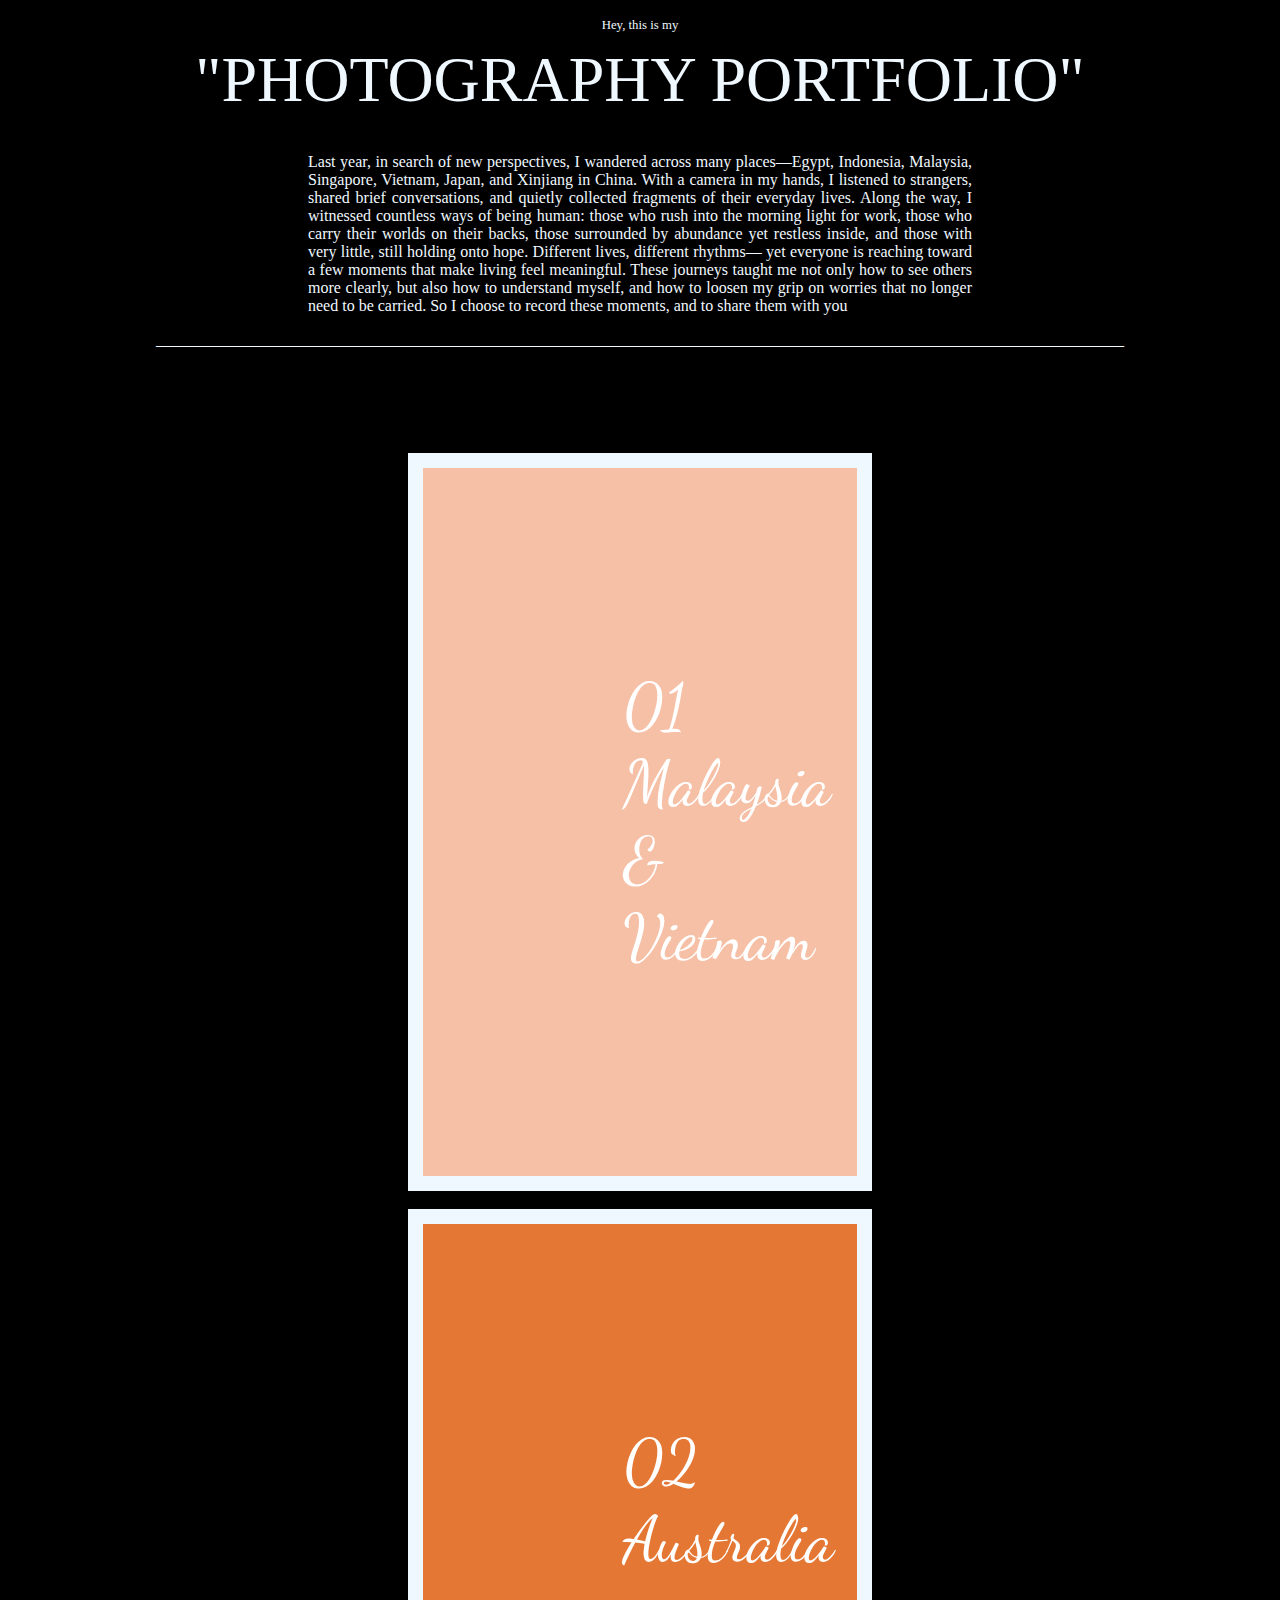
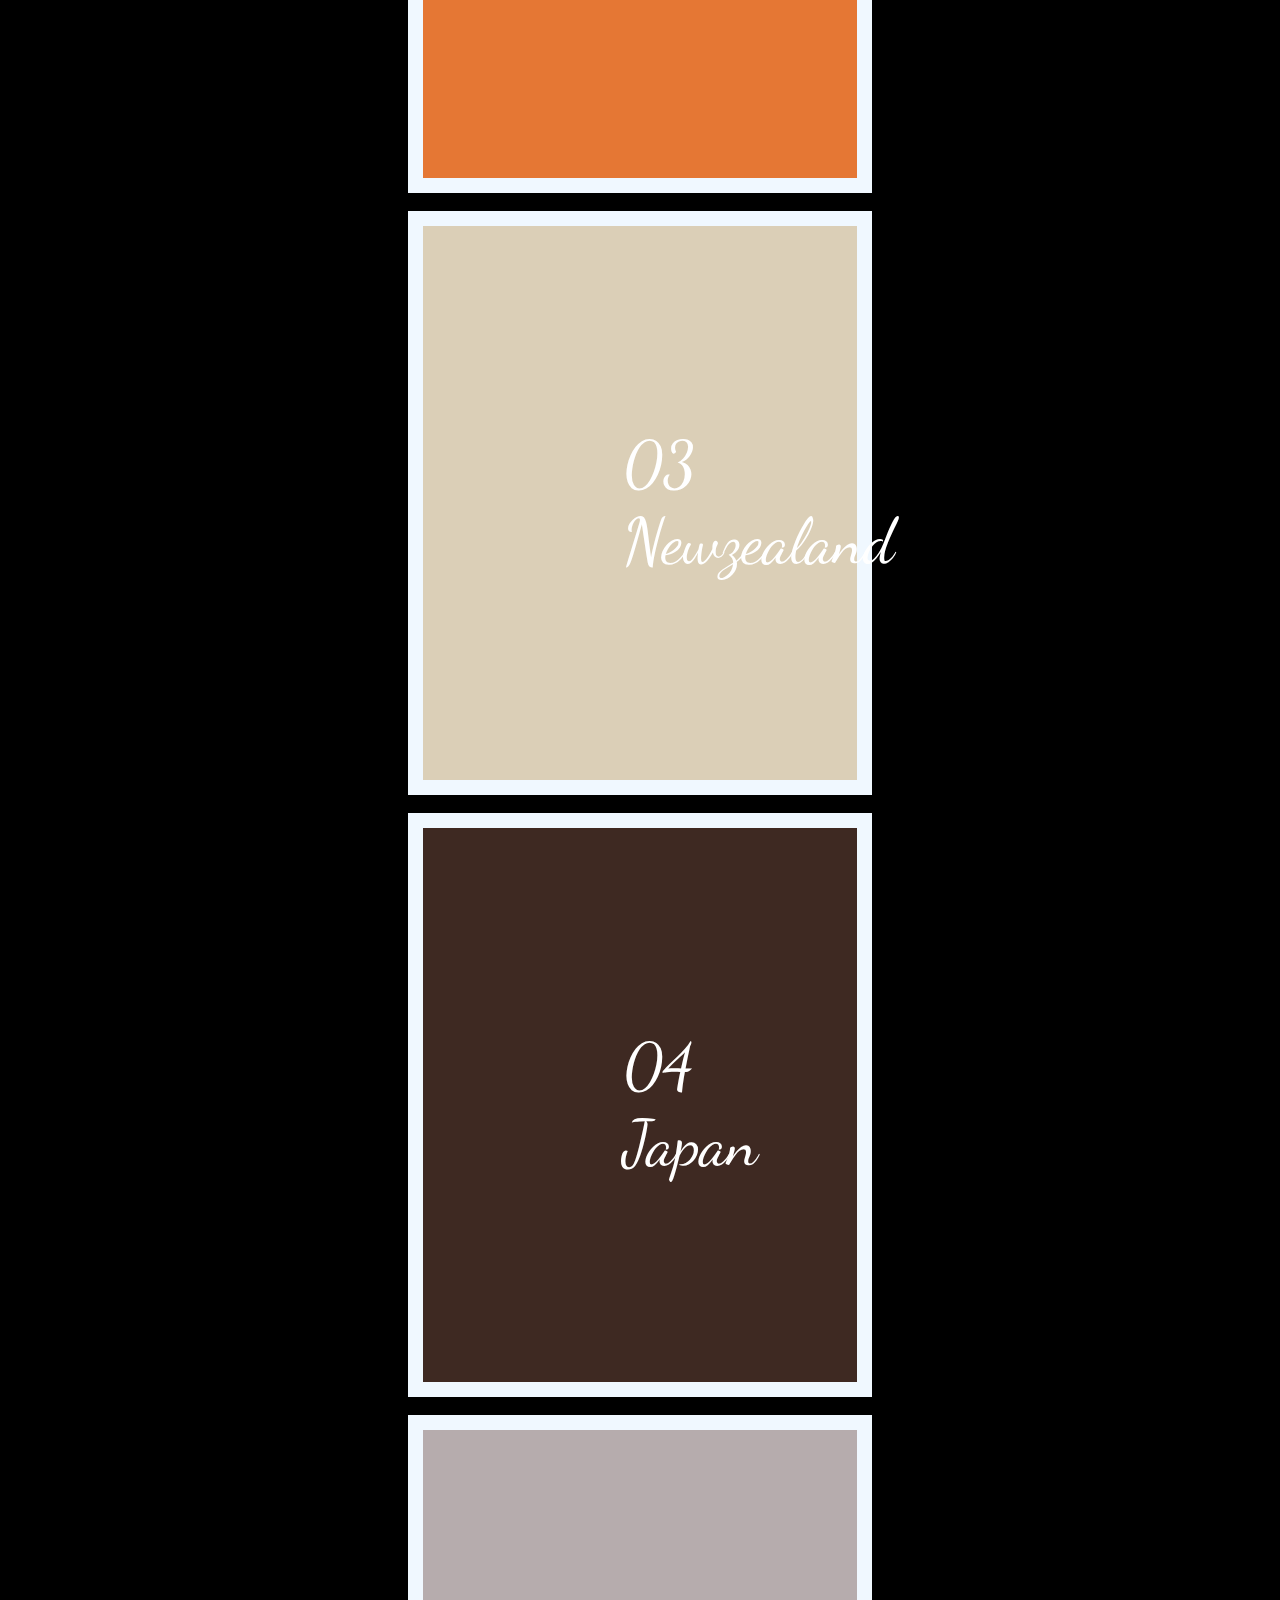
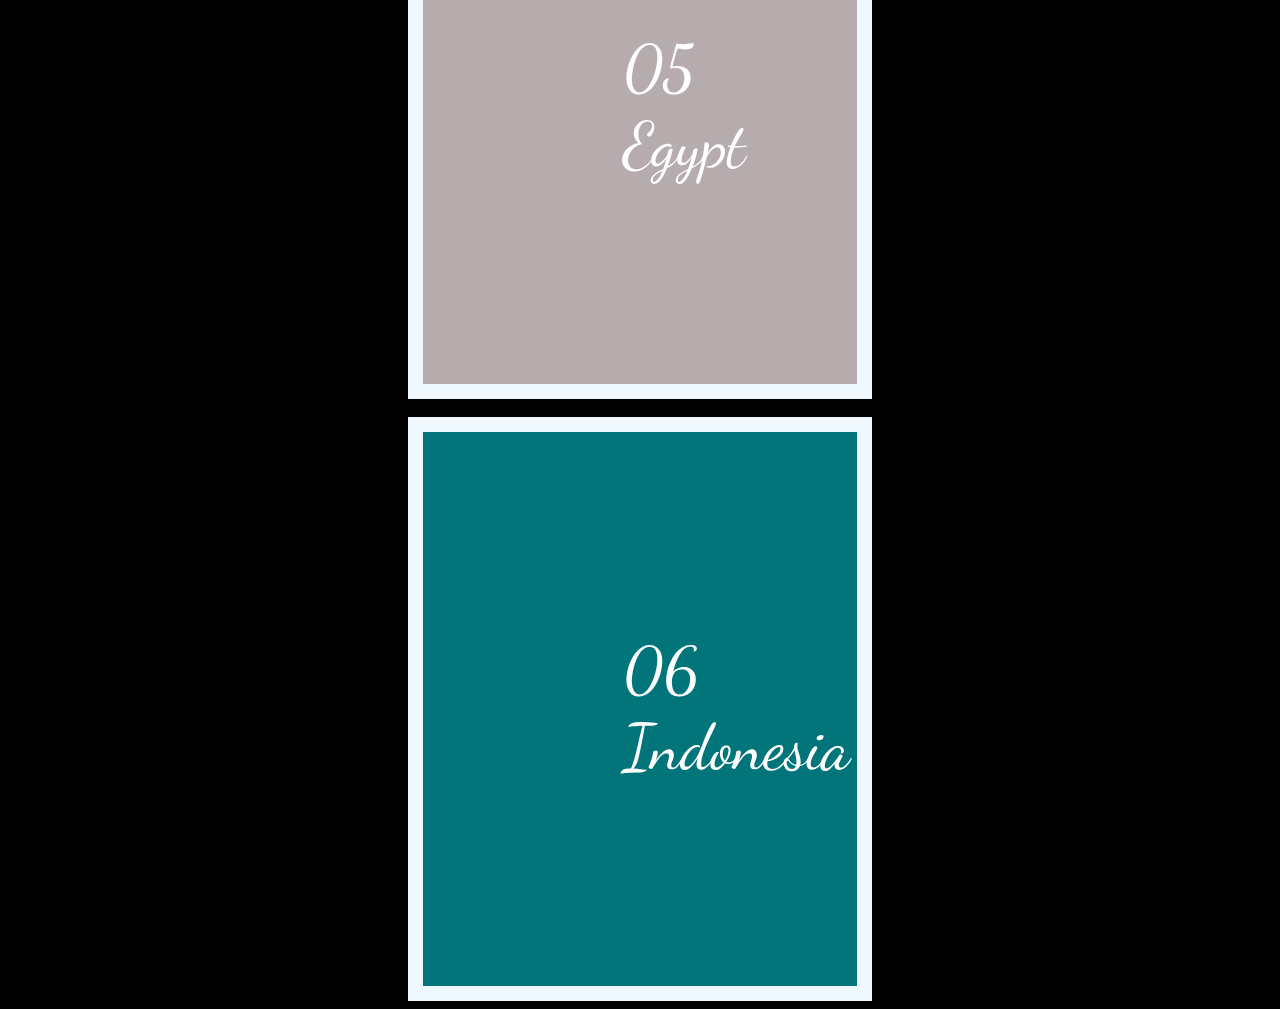
<file: index.html>
<!DOCTYPE html>
<html lang="en">

<head>
    <meta charset="UTF-8">
    <meta name="viewport" content="width=device-width, initial-scale=1.0">
    <title>portfolio</title>
</head>
<link rel="preconnect" href="https://fonts.googleapis.com">
<link rel="preconnect" href="https://fonts.gstatic.com" crossorigin>
<link href="https://fonts.googleapis.com/css2?family=Dancing+Script:wght@400..700&display=swap" rel="stylesheet">
<link rel="stylesheet" href="style.css">
<style>
    body {
        background-color: rgb(0, 0, 0);
    }
</style>

<body>
    <div class="title2">
        <p1>Hey, this is my</p1>
        <p2>"PHOTOGRAPHY PORTFOLIO"</p2>
    </div>
    <div class="subtitle">
        <p> Last year, in search of new perspectives, I wandered across many places—Egypt, Indonesia, Malaysia,
            Singapore, Vietnam, Japan, and Xinjiang in China.
            With a camera in my hands, I listened to strangers, shared brief conversations,
            and quietly collected fragments of their everyday lives.
            Along the way, I witnessed countless ways of being human:
            those who rush into the morning light for work,
            those who carry their worlds on their backs,
            those surrounded by abundance yet restless inside,
            and those with very little, still holding onto hope.
            Different lives, different rhythms—
            yet everyone is reaching toward a few moments that make living feel meaningful.
            These journeys taught me not only how to see others more clearly, but also how to understand myself, and how
            to loosen my grip on worries that no longer need to be carried.
            So I choose to record these moments,
            and to share them with you
        </p>
        _________________________________________________________________________________________________________________________
        </p>
    </div>
    <br>
    <br>
    <br>
    <br>
    <div class="Malaysia-Vietnam">
        <a href="Malaysia.html" target="_blank">01 Malaysia & Vietnam</a>
    </div>
    <br>
    <div class="Australia">
        <a href="Australia.html" target="_blank">02 Australia</a>
    </div>
    <br>
    <div class="Newzealand">
        <a href="Newzealand.html" target="_blank">03 Newzealand</a>
    </div>
    <br>
    <div class="Japan">
        <a href="Japan.html" target="_blank">04 Japan</a>
    </div>
    <br>
    <div class="Egypt">
        <a href="Egypt.html" target="_blank">05 Egypt</a>
    </div>
    <br>
    <div class="Indonesia">
        <a href="indonesia.html" target="_blank">06 Indonesia</a>
    </div>
</body>

</html>
</file>
<file: style.css>
.title2 {
    display: flex;
    flex-direction: column;
    align-items: center;
    color: aliceblue;
    

    p1 {
        font-size: 0.8rem;
        margin: 0%;
        padding: 10px;
        margin-bottom: 0;
    }

    p2 {
        font-size: 4rem;
        margin-top: 0%;
    }
}

.subtitle {
    display: flex;
    flex-direction: column;
    align-items: center;
    margin-top: 20px;
    margin-left: 300px;
    margin-right: 300px;
    text-align: justify;
    color: aliceblue;
}


.Japan {
    a {
        color: rgb(255, 255, 255);
        font-size: 4rem;
        text-decoration: none;
    }
    background-color: #3E2922;
    margin: 0;
    padding: 200px;
    margin-left: 400px;
    margin-right: 400px;
    border: solid 15px;
    border-color: aliceblue;
    text-align: center;
    font-family: "Dancing Script",
    cursive;
    font-optical-sizing: auto;
    font-weight: <weight>;
    font-style: normal;
}

.Australia {
    a {
        color: rgb(255, 255, 255);
        font-size: 4rem;
        text-decoration: none;
    }

    background-color: #E57734;
    margin: 0;
    padding: 200px;
    margin-left: 400px;
    margin-right: 400px;
    border: solid 15px;
    border-color: aliceblue;
    text-align: center;
    font-family: "Dancing Script",
    cursive;
    font-optical-sizing: auto;
    font-weight: <weight>;
    font-style: normal;
}

.Newzealand {
    a {
        color: rgb(255, 255, 255);
        font-size: 4rem;
        text-decoration: none;
    }

    background-color: #f8ebcfe1;
    margin: 0;
    padding: 200px;
    margin-left: 400px;
    margin-right: 400px;
    border: solid 15px;
    border-color: aliceblue;
    text-align: center;
    font-family: "Dancing Script",
    cursive;
    font-optical-sizing: auto;
    font-weight: <weight>;
    font-style: normal;
    
}

.Malaysia-Vietnam {
    a {
        color: rgb(255, 255, 255);
        font-size: 4rem;
        text-decoration: none;
    }

    background-color: #F6C0A6;
    margin: 0;
    padding: 200px;
    margin-left: 400px;
    margin-right: 400px;
    border: solid 15px;
    border-color: aliceblue;
    text-align: center;
    font-family: "Dancing Script",
    cursive;
    font-optical-sizing: auto;
    font-weight: <weight>;
}

.Egypt {
    a {
        color: rgb(255, 255, 255);
        font-size: 4rem;
        text-decoration: none;
    }

    background-color: #B6ACAD;
    margin: 0;
    padding: 200px;
    margin-left: 400px;
    margin-right: 400px;
    border: solid 15px;
    border-color: aliceblue;
    text-align: center;
    font-family: "Dancing Script",
    cursive;
    font-optical-sizing: auto;
    font-weight: <weight>;
    font-style: normal;

}

.Indonesia {
    a {
        color: rgb(255, 255, 255);
        font-size: 4rem;
        text-decoration: none;
    }

    background-color: #01757A;
    margin: 0;
    padding: 200px;
    margin-left: 400px;
    margin-right: 400px;
    border: solid 15px;
    border-color: aliceblue;
    text-align: center;
    font-family: "Dancing Script",
    cursive;
    font-optical-sizing: auto;
    font-weight: <weight>;
    font-style: normal;
}
</file>
